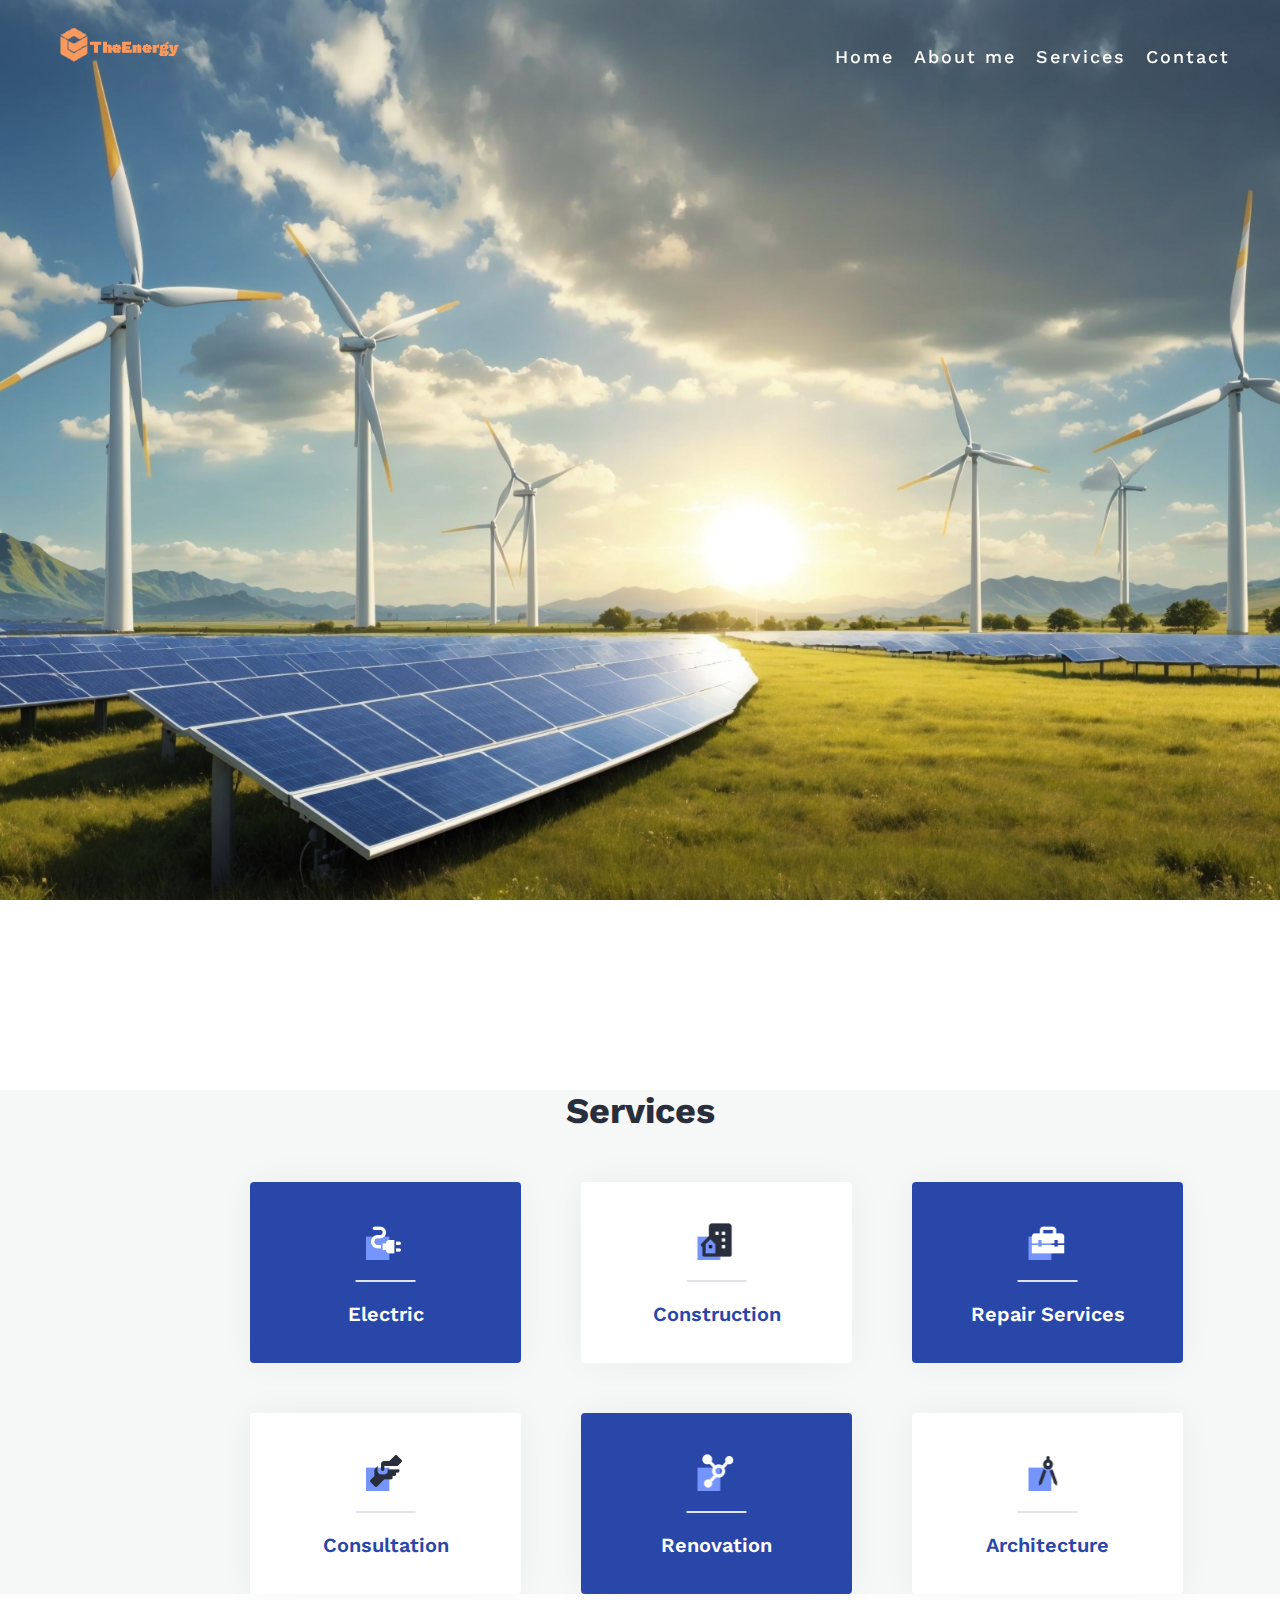
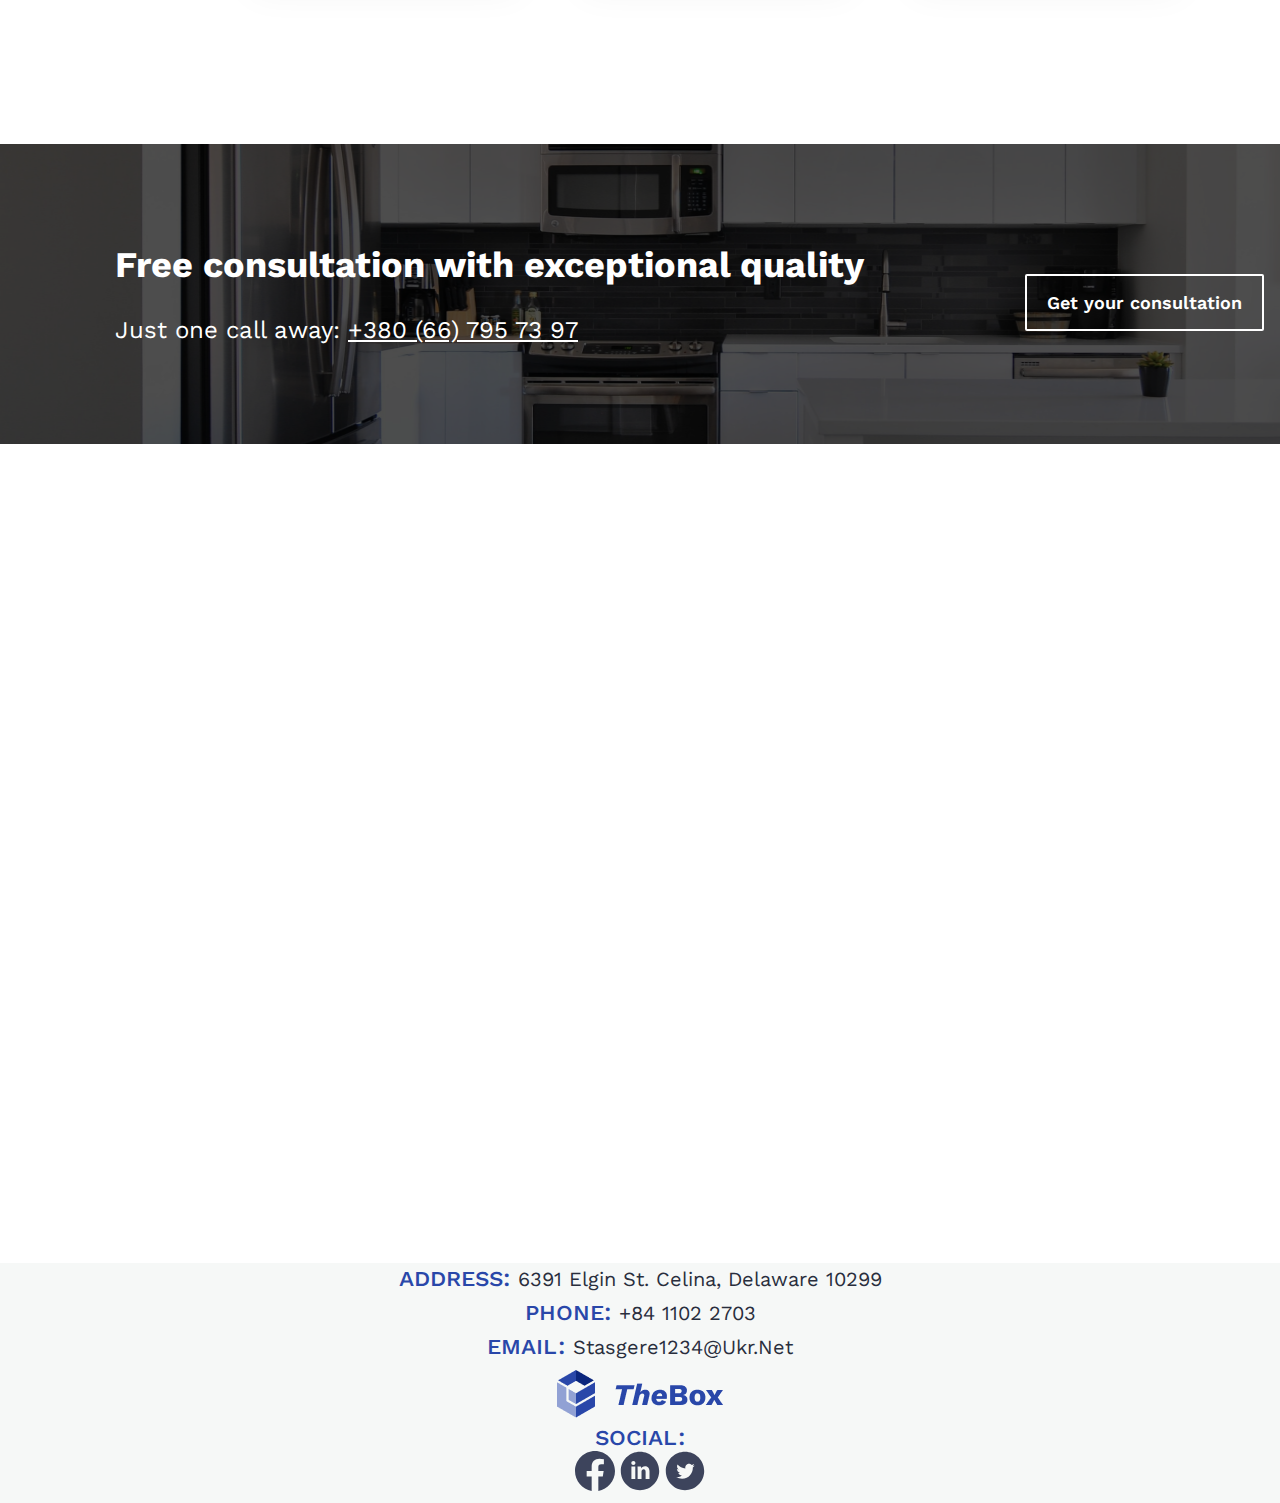
<file: services.html>
<!DOCTYPE html>
<html lang="en">
  <head>
    <meta charset="UTF-8" />
    <meta name="viewport" content="width=device-width, initial-scale=1.0" />
    <title>TheEnergy</title>
    <link rel="stylesheet" href="style.css" />
    <link rel="stylesheet" href="script.js" />
    <link
      rel="stylesheet"
      href="https://cdnjs.cloudflare.com/ajax/libs/font-awesome/6.4.2/css/all.min.css"
      integrity="sha512-z3gLpd7yknf1YoNbCzqRKc4qyor8gaKU1qmn+CShxbuBusANI9QpRohGBreCFkKxLhei6S9CQXFEbbKuqLg0DA=="
      crossorigin="anonymous"
      referrerpolicy="no-referrer"
    />

    <link rel="preconnect" href="https://fonts.googleapis.com" />
    <link rel="preconnect" href="https://fonts.gstatic.com" crossorigin />
    <link
      href="https://fonts.googleapis.com/css2?family=Work+Sans:ital,wght@0,100..900;1,100..900&display=swap"
      rel="stylesheet"
    />
  </head>
  <body>
    <header>
      <nav class="navbar">
        <div class="content">
          <div class="logo">
            <a href="index.html">
              <img class="logotype" src="img/logo-3.png" alt=""
            /></a>
          </div>

          <ul class="menu-list">
            <div class="icon cancel-btn"><i class="fa-solid fa-times"></i></div>
            <li><a href="index.html">Home</a></li>
            <li>
              <a target="_blank" href="https://www.instagram.com/rizhiy16/"
                >About me</a
              >
            </li>
            <li><a href="services.html">Services</a></li>
            <li><a href="contact.html">Contact</a></li>
          </ul>
          <div class="icon menu-btn">
            <i class="fa-solid fa-bars"></i>
          </div>
        </div>
      </nav>
    </header>
    <div class="banner"></div>
    <div class="about"></div>
    <div class="content"></div>
    <div class="services">
      <div class="services-h1">Services</div>
      <div class="services-box-all">
        <div class="services-box-1">
          <img class="all-img" src="img/electric.png" alt="" />
          <img src="img/Rectangle 18.png" alt="" />
          <div class="services-h3">Electric</div>
        </div>
        <div class="services-box-2">
          <img class="all-img" src="img/home.png" alt="" />
          <img src="img/poloska.png" alt="" />
          <div class="services-h2">Construction</div>
        </div>
        <div class="services-box-3">
          <img class="all-img" src="img/repair.png" alt="" />
          <img src="img/Rectangle 18.png" alt="" />
          <div class="services-h3">Repair Services</div>
        </div>
      </div>
      <div class="services-box-all">
        <div class="services-box-2">
          <img class="all-img" src="img/consultation.png" alt="" />
          <img src="img/poloska.png" alt="" />
          <div class="services-h2">Consultation</div>
        </div>

        <div class="services-box-1">
          <img class="all-img" src="img/renova.png" alt="" />
          <img src="img/Rectangle 18.png" alt="" />
          <div class="services-h3">Renovation</div>
        </div>

        <div class="services-box-2">
          <img class="all-img" src="img/archite.png" alt="" />
          <img src="img/poloska.png" alt="" />
          <div class="services-h2">Architecture</div>
        </div>
      </div>
    </div>

    <div class="consultation">
      <div class="consultaion-bg">
        <div class="all-text-cons">
          <div class="for-mobile">
            <div class="consultaion-btn">
              <div>
                <a
                  class="consultaion-btn-txt"
                  target="_blank"
                  href="contact.html"
                >
                  Get your consultation</a
                >
              </div>
            </div>
          </div>
          <div class="h1-consultation">
            Free consultation with exceptional quality
          </div>
          <div class="h2-consultation">
            Just one call away: <a class="number"> +380 (66) 795 73 97 </a>
          </div>
        </div>
        <img
          class="consultaion-png"
          src="img/unsplash_MP0bgaS_d1c.png"
          alt=""
        />
      </div>
    </div>

    <div class="video-servis">
      <iframe
        width="760"
        height="515"
        src="https://www.youtube.com/embed/5VMXL3lEYTI?si=KWxEHWwAzy1_EIko"
        title="YouTube video player"
        frameborder="0"
        allow="accelerometer; autoplay; clipboard-write; encrypted-media; gyroscope; picture-in-picture; web-share"
        referrerpolicy="strict-origin-when-cross-origin"
        allowfullscreen
      ></iframe>
    </div>

    <div class="wrapper">
      <div class="wrapper-text">
        <div class="wrapper-addres">
          <a class="addres-a">ADDRESS: </a>6391 Elgin St. Celina, Delaware 10299
        </div>
        <div class="wrapper-phone">
          <a class="phone-a">PHONE: </a>+84 1102 2703
        </div>
        <div class="wrapper-gmail">
          <a class="gmail-a"> EMAIL: </a>
          <a
            class="wrapper-gmail"
            target="_blank"
            href="https://mail.google.com/mail/u/0/?fs=1&to=Stasgere1234@ukr.net.com&su=SUBJECT&body=BODY&bcc=Stasgere1234@ukr.net&tf=cm"
            >Stasgere1234@ukr.net</a
          >
        </div>
        <img class="logo-wrapper" src="img/logo.png" alt="" />
        <div class="social-a">Social:</div>
        <div class="all-svg">
          <svg
            xmlns="http://www.w3.org/2000/svg"
            width="40"
            height="40"
            viewBox="0 0 40 40"
            fill="none"
          >
            <g clip-path="url(#clip0_34_304)">
              <path
                fill-rule="evenodd"
                clip-rule="evenodd"
                d="M0 20.1117C0 30.055 7.22167 38.3233 16.6667 40V25.555H11.6667V20H16.6667V15.555C16.6667 10.555 19.8883 7.77833 24.445 7.77833C25.8883 7.77833 27.445 8 28.8883 8.22167V13.3333H26.3333C23.8883 13.3333 23.3333 14.555 23.3333 16.1117V20H28.6667L27.7783 25.555H23.3333V40C32.7783 38.3233 40 30.0567 40 20.1117C40 9.05 31 0 20 0C9 0 0 9.05 0 20.1117Z"
                fill="#3D445C"
              />
            </g>
            <defs>
              <clipPath id="clip0_34_304">
                <rect width="40" height="40" fill="white" />
              </clipPath>
            </defs>
          </svg>
          <svg
            xmlns="http://www.w3.org/2000/svg"
            width="40"
            height="40"
            viewBox="0 0 40 40"
            fill="none"
          >
            <g clip-path="url(#clip0_34_306)">
              <path
                d="M20 0.799805C9.39599 0.799805 0.799988 9.39581 0.799988 19.9998C0.799988 30.6038 9.39599 39.1998 20 39.1998C30.604 39.1998 39.2 30.6038 39.2 19.9998C39.2 9.39581 30.604 0.799805 20 0.799805ZM15.3 27.9578H11.412V15.4458H15.3V27.9578ZM13.332 13.9098C12.104 13.9098 11.31 13.0398 11.31 11.9638C11.31 10.8658 12.128 10.0218 13.382 10.0218C14.636 10.0218 15.404 10.8658 15.428 11.9638C15.428 13.0398 14.636 13.9098 13.332 13.9098ZM29.5 27.9578H25.612V21.0238C25.612 19.4098 25.048 18.3138 23.642 18.3138C22.568 18.3138 21.93 19.0558 21.648 19.7698C21.544 20.0238 21.518 20.3838 21.518 20.7418V27.9558H17.628V19.4358C17.628 17.8738 17.578 16.5678 17.526 15.4438H20.904L21.082 17.1818H21.16C21.672 16.3658 22.926 15.1618 25.024 15.1618C27.582 15.1618 29.5 16.8758 29.5 20.5598V27.9578Z"
                fill="#3D445C"
              />
            </g>
            <defs>
              <clipPath id="clip0_34_306">
                <rect width="40" height="40" fill="white" />
              </clipPath>
            </defs>
          </svg>
          <svg
            xmlns="http://www.w3.org/2000/svg"
            width="40"
            height="40"
            viewBox="0 0 40 40"
            fill="none"
          >
            <g clip-path="url(#clip0_34_308)">
              <path
                d="M20 0.799805C9.39599 0.799805 0.799988 9.39581 0.799988 19.9998C0.799988 30.6038 9.39599 39.1998 20 39.1998C30.604 39.1998 39.2 30.6038 39.2 19.9998C39.2 9.39581 30.604 0.799805 20 0.799805ZM27.81 16.5278C27.818 16.6918 27.82 16.8558 27.82 17.0158C27.82 22.0158 24.018 27.7778 17.062 27.7778C15.0066 27.7812 12.9939 27.1909 11.266 26.0778C11.56 26.1138 11.862 26.1278 12.168 26.1278C13.94 26.1278 15.57 25.5258 16.864 24.5098C16.0754 24.4943 15.3113 24.2332 14.6782 23.7628C14.0451 23.2925 13.5745 22.6363 13.332 21.8858C13.8983 21.9935 14.4817 21.9709 15.038 21.8198C14.1821 21.6467 13.4124 21.183 12.8594 20.5071C12.3064 19.8313 12.0042 18.985 12.004 18.1118V18.0658C12.514 18.3478 13.098 18.5198 13.718 18.5398C12.9156 18.0057 12.3476 17.1851 12.1301 16.2461C11.9126 15.307 12.0621 14.3203 12.548 13.4878C13.4979 14.6558 14.6825 15.6113 16.0251 16.2924C17.3677 16.9736 18.8384 17.3651 20.342 17.4418C20.1508 16.6304 20.2331 15.7786 20.576 15.0188C20.9189 14.259 21.5032 13.6338 22.2381 13.2403C22.973 12.8469 23.8173 12.7073 24.6398 12.8431C25.4622 12.979 26.2167 13.3829 26.786 13.9918C27.6323 13.8244 28.4439 13.5139 29.186 13.0738C28.9039 13.9501 28.3133 14.6942 27.524 15.1678C28.2737 15.0775 29.0057 14.876 29.696 14.5698C29.189 15.3296 28.5503 15.9927 27.81 16.5278Z"
                fill="#3D445C"
              />
            </g>
            <defs>
              <clipPath id="clip0_34_308">
                <rect width="40" height="40" fill="white" />
              </clipPath>
            </defs>
          </svg>
        </div>
      </div>
    </div>

    <script src="script.js"></script>
  </body>
</html>
</file>
<file: style.css>
* {
  box-sizing: border-box;
  font-family: "Work Sans", sans-serif;
  margin: 0;
  padding: 0;
  text-decoration: none;
  list-style: none;
}

.content {
  max-width: 1240px;
  margin: auto;
  padding: 0 30px;
}

.navbar {
  position: fixed;
  z-index: 5;
  width: 100%;
  padding: 25px 0;
  transition: all 0.4s ease;

}

.navbar.sticky {
  padding: 10px 0;
  background: rgba(1, 1, 1, 0.9);
}

.navbar .content {
  display: flex;
  align-items: center;
  justify-content: space-between;
}

.navbar .menu-list {
  display: flex;
}

.logotype {
  width: 80%;
}

.navbar .logo a {
  font-size: 30px;
  font-weight: 600;
}

.menu-list li a,
.navbar .logo a {
  color: #fff;
}

.navbar .content .menu-list li a {
  position: relative;
  transition: 0.5s ease;
}


.navbar .content .menu-list li a::before {
  content: "";
  position: absolute;
  color: var(--Secondary, #F9995D) height: 3px;
  width: 0;
  bottom: 0;
  left: 0;
  transition: 0.5s ease;
}

.navbar .content .menu-list li a:hover {
  color: var(--Secondary, #F9995D)
}

.navbar .content .menu-list li a:hover:before {
  width: 100%;
}

.menu-list li a {
  margin-left: 20px;
  font-size: 18px;
  font-weight: 500;
}

.banner {
  width: 100%;
  height: 100vh;
  background: url(img/DreamShaper_v7_renewable_energy_industry_making_big_money_0-1.jpg  ) no-repeat;
  background-position: center;
  background-size: cover;
  background-attachment: fixed;
}

.about {
  padding: 40px 0;
}

.content {
  font-size: 40px;
  font-weight: 700;
  letter-spacing: 2px;
}

.content p {
  font-size: 18px;
  font-weight: 300;
  padding-top: 20px;
  text-align: justify;
  letter-spacing: 0;
}


.icon {
  color: #fff;
  font-size: 20px;
  cursor: pointer;
  display: none;
}

.icon.cancel-btn {
  position: absolute;
  right: 30px;
  top: 20px;
}


@media (max-width: 886px) {
  body .disabledScroll {
    overflow: hidden;
  }

  .icon {
    display: block;
  }

  .icon.hide {
    display: none;
  }

  .navbar .menu-list {
    position: fixed;
    top: 0;
    left: -100%;
    height: 100vh;
    width: 100%;
    max-width: 400px;
    background: rgba(1, 1, 1, 0.5);
    display: block;
    padding: 40px 0;
    text-align: center;
    transition: 0.5s ease;
  }

  .navbar .menu-list.active {
    left: 0;
  }

  .navbar .menu-list li {
    margin-top: 45px;
  }

  .navbar .menu-list li a {
    font-size: 23px;
  }
}



.our-reputation {
  color: var(--Neutral-800, #292E3D);
  text-align: center;
  font-family: "Work Sans";
  font-size: 36px;
  font-style: normal;
  font-weight: 700;
  line-height: normal;
}


@media (max-width:600px) {
  .shadow-box-all {
    flex-direction: column;

  }

}

@media (max-width:1000px) {
  .shadow-box-all {
    flex-direction: column;

  }

}


.shadow-box-all {
  display: flex;
  align-items: center;
  margin-top: 50px;
  margin-left: 100px;

}






.shadow-box-1,
.shadow-box-2,
.shadow-box-3 {
  display: flex;
  width: 292px;
  padding: 20px 20px 40px 20px;
  flex-direction: column;
  justify-content: center;
  align-items: flex-start;
  gap: 18px;
  border-radius: 4px;
  border: 1.4px solid var(--Neutral-100, #E0E3EB);
  background: #FFF;
  margin-right: 50px;
}

@media (max-width: 600px) {

  .shadow-box-1,
  .shadow-box-2,
  .shadow-box-3 {
    margin-bottom: 40px;
    margin-right: 80px;
  }
}

@media (max-width:1100px) {

  .shadow-box-1,
  .shadow-box-2,
  .shadow-box-3 {
    margin-bottom: 40px;
    margin-right: 80px;
  }
}





.text-h1 {
  color: var(--Neutral-700, #3D445C);
  font-family: "Work Sans";
  font-size: 20px;
  font-style: normal;
  font-weight: 700;
  line-height: normal;
}

.icon-shadow {
  width: 40px;
  height: 40px;
}

.under-text {
  color: var(--Neutral-400, #858EAD);
  font-family: "Work Sans";
  font-size: 16px;
  font-style: normal;
  font-weight: 400;
  line-height: normal;
  width: 254px;
}

.under-shadow {
  margin-top: 158px;
  margin-left: 158px;
  margin-bottom: 1000px;
}




.person-photo {
  position: absolute;
  width: 902px;
  height: 669px;
  flex-shrink: 0;
  border-radius: 2px;
  background: url(<path-to-image>) lightgray -159.882px -67.003px / 127.181% 114.349% no-repeat;
  box-shadow: 0px 20px 24px -4px rgba(17, 24, 39, 0.10), 0px 8px 8px -4px rgba(17, 24, 39, 0.04);
}







@media (max-width: 600px) {
  .person-photo {
    width: 302px;
    height: 200px;
    margin-left: -80px;

  }
}


.text-box {
  border-radius: 2px;
  background: var(--Primary, #2947A9);
  box-shadow: 0px 20px 24px -4px rgba(17, 24, 39, 0.10), 0px 8px 8px -4px rgba(17, 24, 39, 0.04);
  width: 488px;
  height: 523px;
  flex-shrink: 0;
  position: absolute;
  margin-left: 600px;
  margin-top: 100px;
}

@media (max-width: 600px) {
  .text-box {
    margin-left: -158px;
    margin-top: 300px;
    width: 430px;
    height: 433px;
  }
}



.text-in-box {
  margin-left: 40px;
  margin-top: 40px;
}

.text-box-h1 {
  color: #FFF;
  font-family: "Work Sans";
  font-size: 36px;
  font-style: normal;
  font-weight: 700;
  line-height: normal;
  margin-bottom: 40px;
}

.text-box-h2 {
  color: #FFF;
  font-family: "Work Sans";
  font-size: 20px;
  font-style: normal;
  font-weight: 400;
  line-height: normal;
  width: 388px;
}

.btn {
  display: inline-flex;
  padding: 16px 20px;
  justify-content: center;
  align-items: center;
  gap: 10px;
  border-radius: 6px;
  border: 2px solid var(--Primary, #2947A9);
  background: var(--Neutral-White, #FFF);
  margin-top: 40px;
}

.btn-text {
  color: var(--Primary, #2947A9);
  text-align: center;
  font-family: "Work Sans";
  font-size: 18px;
  font-style: normal;
  font-weight: 600;
  line-height: normal;
  text-decoration: none;

}

.btn:hover {
  background-color: #F9995D;
  transition: 0.5s;
}

.services-h1 {
  color: var(--Neutral-800, #292E3D);
  text-align: center;
  font-family: "Work Sans";
  font-size: 36px;
  font-style: normal;
  font-weight: 700;
  line-height: normal;
  margin-top: 110px;
}


.services {
  background: var(--Neutral-50, #F6F8F7);

}


.services-box-all {
  display: flex;
  align-items: center;
  margin-top: 50px;
  margin-left: 250px;
}








@media (max-width:600px) {
  .services-box-all {
    flex-direction: column;
    margin-right: 180px;
    margin-top: 40px;

  }

}


@media (max-width:600px) {
  .services-box-all {
    flex-direction: column;
    margin-right: 180px;
    margin-top: 40px;

  }

}


.services-box-1,
.services-box-3 {
  display: flex;
  width: 271px;
  height: 181px;
  padding: 20px;
  flex-direction: column;
  justify-content: center;
  align-items: center;
  gap: 20px;
  border-radius: 4px;
  background: var(--Primary, #2947A9);
  box-shadow: 0px 0px 37px -2px rgba(17, 24, 39, 0.05);
  margin-right: 60px;
}

.services-box-2 {
  display: flex;
  width: 271px;
  height: 181px;
  padding: 20px;
  flex-direction: column;
  justify-content: center;
  align-items: center;
  gap: 20px;
  border-radius: 4px;
  background: #FFF;
  box-shadow: 0px 0px 37px -2px rgba(17, 24, 39, 0.05);
  margin-right: 60px;
}



@media (max-width:600px) {

  .services-box-1,
  .services-box-2,
  .services-box-3 {
    margin-bottom: 40px;
  }

}

@media (max-width:600px) {

  .services-box-1,
  .services-box-2,
  .services-box-3 {
    margin-bottom: 40px;
  }

}


.services-h2 {
  color: var(--Primary, #2947A9);
  text-align: center;
  font-family: "Work Sans";
  font-size: 20px;
  font-style: normal;
  font-weight: 600;
  line-height: normal;
}

.services-h3 {
  color: var(--Neutral-White, #FFF);
  text-align: center;
  font-family: "Work Sans";
  font-size: 20px;
  font-style: normal;
  font-weight: 600;
  line-height: normal;
}

.all-img {
  width: 40px;
  height: 40px;
  flex-shrink: 0;
}


.work-boxes {
  margin-top: 150px;
  margin-left: 250px;
}

@media (max-width:600px) {
  .work-boxes {
    margin-left: 40px;
  }
}



.work-box {
  display: flex;
  width: 361px;
  padding: 30px;
  flex-direction: column;
  justify-content: center;
  align-items: flex-start;
  gap: 2px;
  border-radius: 4px;
  border: 1px solid var(--Neutral-White, #FFF);
  background: #FFF;

  box-shadow: 0px 12px 16px -4px rgba(17, 24, 39, 0.10), 0px 4px 6px -2px rgba(17, 24, 39, 0.05);
}



.h1-box-text {
  color: var(--Neutral-800, #292E3D);
  text-align: center;
  font-family: "Work Sans";
  font-size: 72px;
  font-style: normal;
  font-weight: 600;
  line-height: normal;
  display: flex;
  width: 115px;
  height: 65px;
  flex-direction: column;
  justify-content: flex-end;
}

.h2-box-text {
  color: var(--Neutral-500, #667299);
  font-family: "Work Sans";
  font-size: 24px;
  font-style: normal;
  font-weight: 400;
  line-height: normal;
  width: 238px;
  flex-shrink: 0;
  margin-left: 15px;
}


.poloska-up {
  display: flex;
  position: absolute;
}


.work-box-2 {
  display: flex;
  width: 361px;
  padding: 30px;
  flex-direction: column;
  justify-content: center;
  align-items: flex-start;
  gap: 2px;
  border-radius: 4px;
  border: 1px solid var(--Neutral-White, #FFF);
  background: #FFF;
  box-shadow: 0px 12px 16px -4px rgba(17, 24, 39, 0.10), 0px 4px 6px -2px rgba(17, 24, 39, 0.05);
  margin-top: 50px;
}

.img-work {
  position: absolute;
  width: 79px;
  height: 79px;
  flex-shrink: 0;
  margin-top: -190px;
  margin-left: -50px;
}

.img-work-2 {
  position: absolute;
  width: 79px;
  height: 79px;
  flex-shrink: 0;
  margin-top: 150px;
  margin-left: 260px;
}

.work-text-right {
  float: right;
}

@media (max-width:600px) {
  .work-text-right {
    margin-right: -0px;
    margin-bottom: 100px;
  }
}



.work-text-h1 {
  color: var(--Primary, #2947A9);
  width: 359px;
  font-family: "Work Sans";
  font-size: 60px;
  font-style: normal;
  font-weight: 700;
  line-height: normal;
  margin-right: 250px;
}

@media (max-width:600px) {
  .work-text-h1 {
    width: 100px;
  }
}

.work-text-h2 {
  width: 330px;
  height: 74px;
  flex-shrink: 0;
  color: var(--Neutral-600, #525B7A);
  margin-top: 30px;
  font-family: "Work Sans";
  font-size: 20px;
  font-style: normal;
  font-weight: 400;
  line-height: normal;
  margin-bottom: 50px;
}

.btn-work {
  display: flex;
  width: 176px;
  padding: 16px 20px;
  justify-content: center;
  align-items: center;
  gap: 10px;
  border-radius: 2px;
  background: var(--Primary, #2947A9);
}

.btn-work:hover {
  background-color: #F9995D;
  transition: 0.5s;
}



.btn-work-text {
  color: var(--Neutral-White, #FFF);
  text-align: center;
  font-family: "Work Sans";
  font-size: 18px;
  font-style: normal;
  font-weight: 600;
  line-height: normal;
}


.expirience-h1 {
  color: var(--Neutral-800, #292E3D);
  text-align: center;
  font-family: "Work Sans";
  font-size: 36px;
  font-style: normal;
  font-weight: 700;
  line-height: normal;
  margin-top: 110px;
  margin-bottom: 100px;
}



.consultation {
  padding-top: 150px;
  padding-bottom: 100px;

}

.consultaion-png {
  width: 1470px;
  height: 300px;
  flex-shrink: 0;
}

@media (max-width:600px) {
  .consultaion-png {
    width: 430px;
    height: 100px;
  }
}





.h1-consultation {
  color: #FFF;
  font-family: "Work Sans";
  font-size: 36px;
  font-style: normal;
  font-weight: 700;
  line-height: normal;
}

.h2-consultation {
  color: #FFF;
  font-family: "Work Sans";
  font-size: 24px;
  font-style: normal;
  font-weight: 400;
  line-height: normal;
  margin-top: 30px;

}

.number {
  color: var(--Neutral-White, #FFF);
  font-family: "Work Sans";
  font-size: 24px;
  font-style: normal;
  font-weight: 400;
  line-height: normal;
  text-decoration-line: underline;
}

@media (max-width:600px) {

  .h1-consultation,
  .h2-consultation,
  .number {
    font-size: 14px;
    margin-top: -70px;
    margin-left: -50px;
  }

  .h2-consultation {
    margin-top: 10px;
    font-size: 14px;
  }

  .number {
    margin-left: 0px;
  }
}

.all-text-cons {
  position: absolute;
  margin-left: 115px;
  margin-top: 100px;
}

.consultaion-btn {
  float: right;
  margin-right: -400px;
  margin-top: 30px;
  display: inline-flex;
  padding: 16px 20px;
  justify-content: center;
  align-items: center;
  gap: 10px;
  border-radius: 2px;
  border: 2px solid var(--Neutral-White, #FFF);
}

.consultaion-btn-txt {
  color: var(--Neutral-White, #FFF);
  text-align: center;
  font-family: "Work Sans";
  font-size: 18px;
  font-style: normal;
  font-weight: 600;
  line-height: normal;
}

@media (max-width:600px) {

  .consultaion-btn-txt,
  .consultaion-btn {
    float: left;
  }

  .consultaion-btn-txt {
    color: var(--Neutral-White, #F9995D);
  }

  .consultaion-btn {
    border: 2px solid var(--Neutral-White, #F9995D);
  }

  .for-mobile {
    margin-left: -15px;
  }
}





.consultaion-btn:hover {
  border: 2px solid var(--Neutral-White, #F9995D);
  transition: 0.5s;
}

.consultaion-btn-txt:hover {
  color: var(--Neutral-White, #F9995D);
  transition: 0.5s;
}



.slider {
  width: 100%;
  display: flex;
  align-items: center;
  justify-content: center;
}

.container-slider {
  height: 400px;
  display: flex;
  flex-wrap: nowrap;
  justify-content: start;
}

.card-slider {
  width: 80px;
  border-radius: .75rem;
  background-size: cover;
  cursor: pointer;
  overflow: hidden;
  border-radius: 2rem;
  margin: 0 10px;
  display: flex;
  align-items: flex-end;
  transition: .6s cubic-bezier(.28, -0.03, 0, .99);
  box-shadow: 0px 10px 30px -5px rgba(0, 0, 0, 0.8);
}

.card-slider>.row {
  color: white;
  display: flex;
  flex-wrap: nowrap;
}

.card-slider>.row>.icon {
  background: #223;
  color: white;
  border-radius: 50%;
  width: 50px;
  display: flex;
  justify-content: center;
  align-items: center;
  margin: 15px;
}

.card-slider>.row>.description {
  display: flex;
  justify-content: center;
  flex-direction: column;
  overflow: hidden;
  height: 80px;
  width: 520px;
  opacity: 0;
  transform: translateY(30px);
  transition-delay: .3s;
  transition: all .3s ease;
}

.text-slider {
  color: #fff;
  padding-top: 5px;
}

.text-slider-2 {
  color: #000000;
  padding-top: 5px;
}

.text-slider-4 {
  color: #000000;
  padding-top: 5px;
}

.description h4 {
  text-transform: uppercase;
}



input:checked+label {
  width: 600px;
}

@media (max-width:600px) {
  input:checked+label {
    width: 300px;
  }
}

input:checked+label .description {
  opacity: 1 !important;
  transform: translateY(0) !important;
}

.card-slider[for="c2"] {
  background-image: url('/img/budivla-1.jpeg');
}

.card-slider[for="c3"] {
  background-image: url('/img/budivla-2.jpg');
}

.card-slider[for="c1"] {
  background-image: url('/img/budivla-3.jpg');
}

.card-slider[for="c4"] {
  background-image: url('/img/budivla-4.jpeg');
}

.slider-2 {
  margin-top: 100px;
  margin-bottom: 300px;
}

.wrapper {
  background-color: var(--Neutral-50, #F6F8F7);
  height: 240px;
}

.wrapper-text {
  text-align: center;
}

.addres-a,
.phone-a,
.gmail-a,
.social-a {
  color: var(--Primary, #2947A9);
  font-family: "Work Sans";
  font-style: normal;
  font-weight: 500;
  font-size: 25px;
  line-height: normal;
  font-variant: all-small-caps;
}

.wrapper-addres,
.wrapper-phone,
.wrapper-gmail {
  color: var(--Neutral-800, #292E3D);
  font-family: "Work Sans";
  font-style: normal;
  font-weight: 400;
  font-size: 20px;
  line-height: normal;
  text-transform: capitalize;
  margin-bottom: 5px;

}

.wrapper-gmail:hover {
  color: var(--Primary, #2947A9);
  transition: 0.5s;
}

.logo-wrapper {
  margin-top: 5px;
}

.all-svg {
  margin-right: 15px;
  margin-left: 15px;
}

.all-svg:hover {
  color: #FFF;
}


.video-servis {
  display: flex;
  justify-content: center;
  margin-bottom: 200px;
}
</file>
